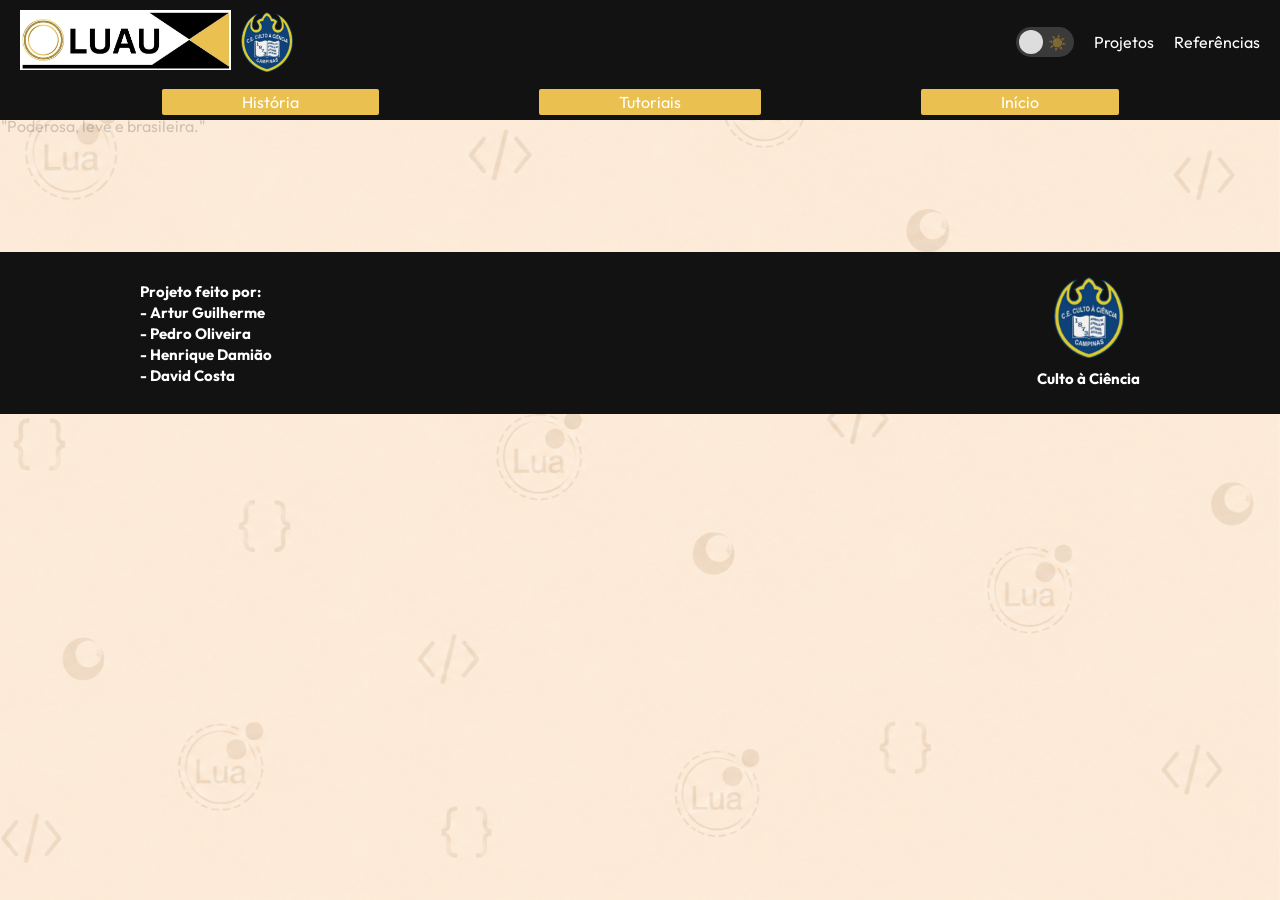
<file: tecece/calendario.html>
<!DOCTYPE html>
<html lang="pt-br">
<head>
    <meta charset="UTF-8">
    <meta name="viewport" content="width=device-width, initial-scale=1.0">
    <title>Calendário</title>
    <link rel="icon" type="image/png" href="QuadradoEspLuau.png">
    <link rel="stylesheet" href="calendario.css">
    <link href="https://fonts.googleapis.com/css2?family=Outfit:wght@300;400;600&display=swap" rel="stylesheet">
</head>

<body>
    <div class="navbar">
        <div class="logo">
            <a href="menu.html">
                <img src="LuauFundo.jpg" alt="Logo">
            </a>
            <img src="Culto Logo.png" alt="Logo">
        </div>

        <div class="menu">
            <div class="theme-switch">
                <input type="checkbox" id="themeSwitch">
                <label for="themeSwitch" class="slider">
                    <span class="icon moon">🌙</span>
                    <span class="icon sun">☀️</span>
                </label>
            </div>

            <a href="projetos.html">Projetos</a>
            <a href="referencias.html">Referências</a>
        </div>
    </div>

    <div class="navbar2">
        <div class="opis">
            <a href="historia.html">História</a>
            <a href="tutorial.html">Tutoriais</a>
            <a href="menu.html">Início</a>
        </div>
    </div>

    <p>"Poderosa, leve e brasileira."</p>

    <footer>
        <div class="footer">
            <div class="fbox">
                <div class="text">
                    <h2>
                        Projeto feito por:<br>
                        - Artur Guilherme<br>
                        - Pedro Oliveira<br>
                        - Henrique Damião<br>
                        - David Costa
                    </h2>
                </div>

                <div class="text2">
                    <img src="Culto Logo.png" alt="Logo Culto à Ciência">
                    <h2>Culto à Ciência</h2>
                </div>
            </div>
        </div>
    </footer>

    <script src="dark.js"></script>
</body>
</html>
</file>
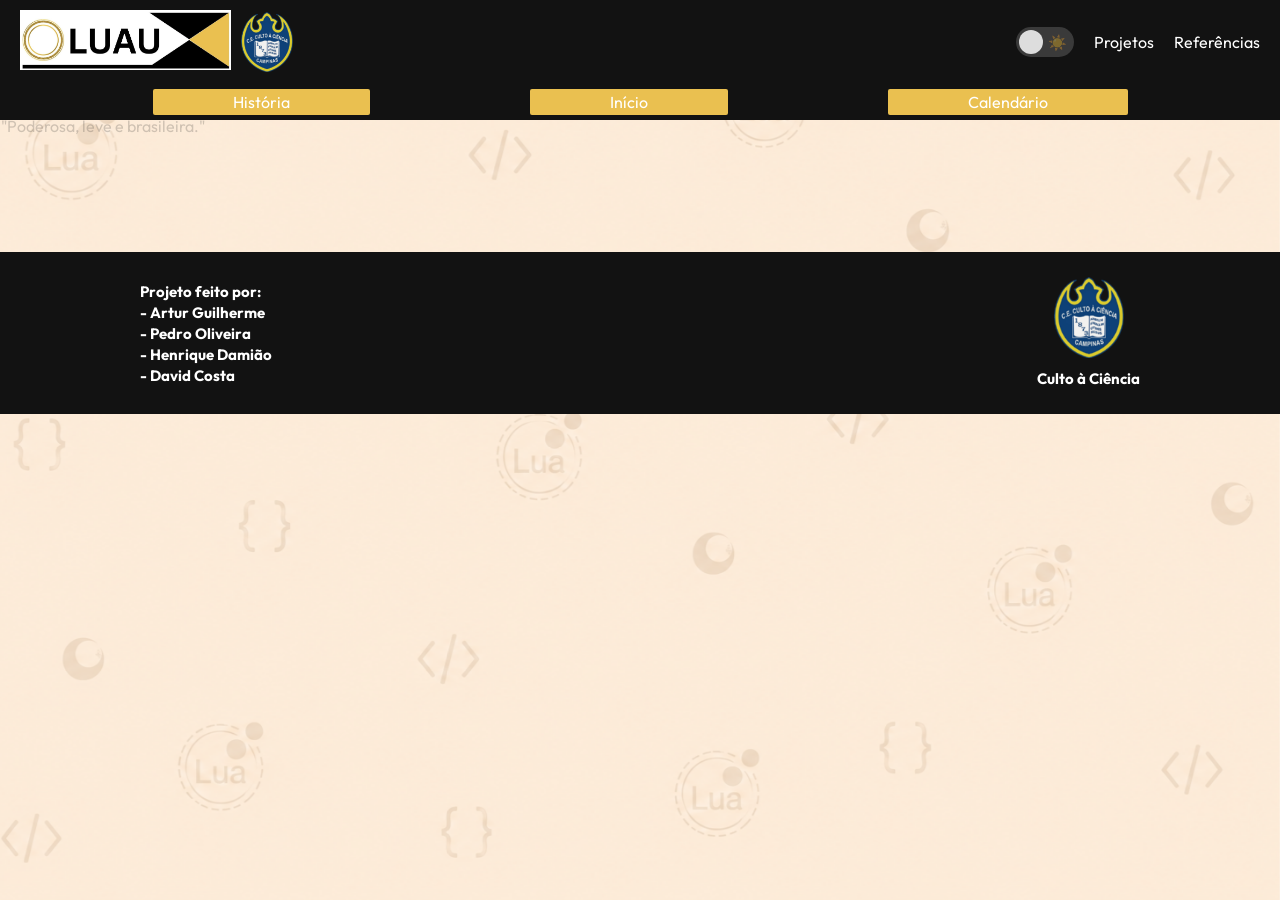
<file: tecece/lua.html>
<!DOCTYPE html>
<html lang="pt-br">
<head>
    <meta charset="UTF-8">
    <meta name="viewport" content="width=device-width, initial-scale=1.0">
    <title>T. Lua</title>
    <link rel="icon" type="image/png" href="QuadradoEspLuau.png">
    <link rel="stylesheet" href="Lua.css">
    <link href="https://fonts.googleapis.com/css2?family=Outfit:wght@300;400;600&display=swap" rel="stylesheet">
</head>

<body>
    <div class="navbar">
        <div class="logo">
            <a href="menu.html">
                <img src="LuauFundo.jpg" alt="Logo">
            </a>
            <img src="Culto Logo.png" alt="Logo">
        </div>

        <div class="menu">
            <div class="theme-switch">
                <input type="checkbox" id="themeSwitch">
                <label for="themeSwitch" class="slider">
                    <span class="icon moon">🌙</span>
                    <span class="icon sun">☀️</span>
                </label>
            </div>

            <a href="projetos.html">Projetos</a>
            <a href="referencias.html">Referências</a>
        </div>
    </div>

    <div class="navbar2">
        <div class="opis">
            <a href="historia.html">História</a>
            <a href="menu.html">Início</a>
            <a href="calendario.html">Calendário</a>
        </div>
    </div>

    <p>"Poderosa, leve e brasileira."</p>

    <footer>
        <div class="footer">
            <div class="fbox">
                <div class="text">
                    <h2>
                        Projeto feito por:<br>
                        - Artur Guilherme<br>
                        - Pedro Oliveira<br>
                        - Henrique Damião<br>
                        - David Costa
                    </h2>
                </div>

                <div class="text2">
                    <img src="Culto Logo.png" alt="Logo Culto à Ciência">
                    <h2>Culto à Ciência</h2>
                </div>
            </div>
        </div>
    </footer>

    <script src="dark.js"></script>
</body>
</html>
</file>
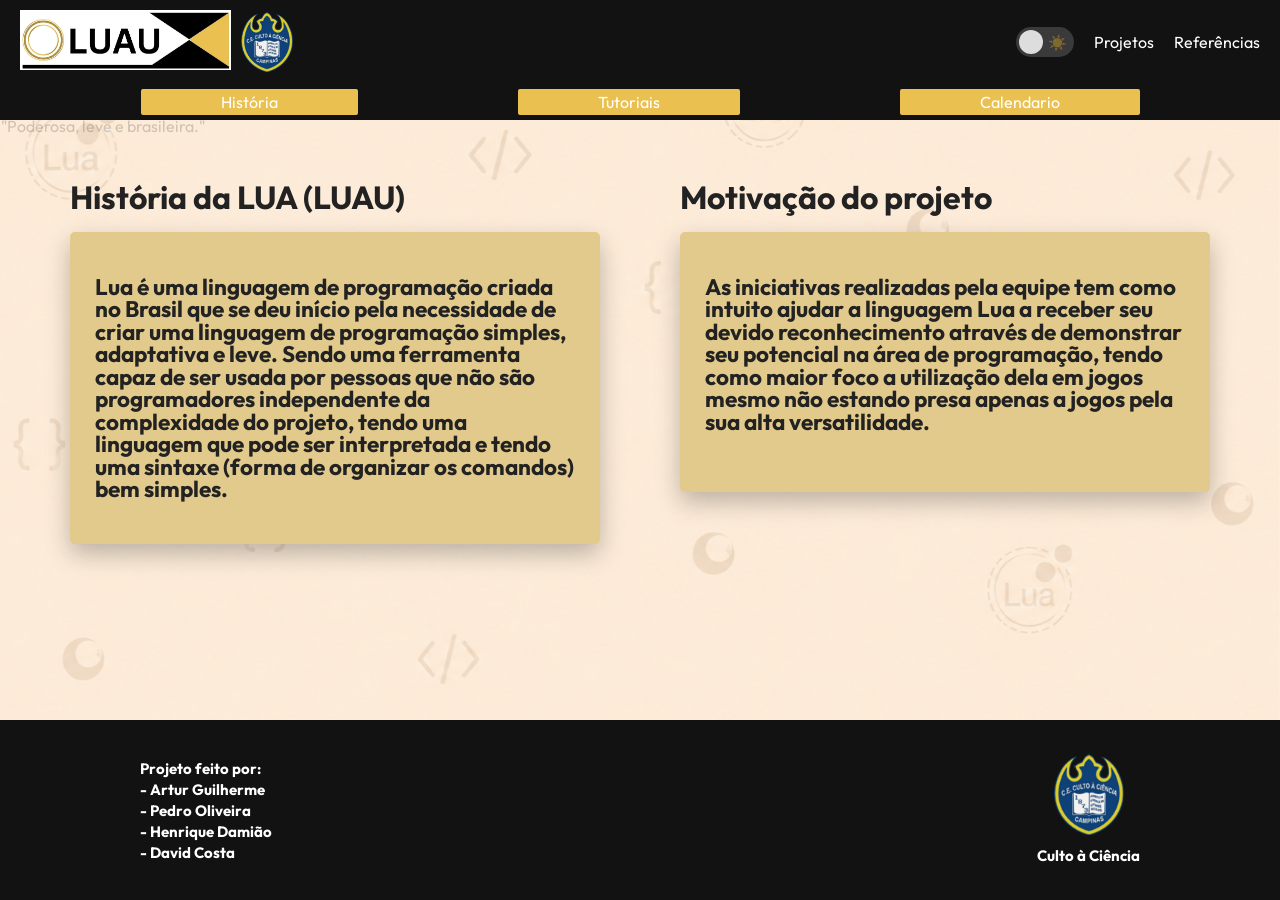
<file: tecece/menu.html>
<!DOCTYPE html>
<html lang="pt-br">
<head>
    <meta charset="UTF-8">
    <meta name="viewport" content="width=device-width, initial-scale=1.0">
    <title>L U A - L E A R N</title>
    <link rel="icon" type="image/png" href="QuadradoEspLuau.png">
    <link rel="stylesheet" href="Menu.css">
    <link href="https://fonts.googleapis.com/css2?family=Outfit:wght@300;400;600&display=swap" rel="stylesheet">
</head>

<body>

    <div class="navbar">
        <div class="logo">
            <a href="menu.html">
                <img src="LuauFundo.jpg" alt="Logo">
            </a>
            <img src="Culto Logo.png" alt="Logo">
        </div>

        <div class="menu">
            <div class="theme-switch">
                <input type="checkbox" id="themeSwitch">
                <label for="themeSwitch" class="slider">
                    <span class="icon moon">🌙</span>
                    <span class="icon sun">☀️</span>
                </label>
            </div>
        
            <a href="projetos.html">Projetos</a>
            <a href="referencias.html">Referências</a>
        </div>
    </div>

    <div class="navbar2">
        <div class="opis">
            <a href="historia.html">História</a>
            <a href="tutorial.html">Tutoriais</a>
            <a href="calendario.html">Calendario</a>
        </div>
    </div>

    <p>"Poderosa, leve e brasileira."</p>

    <div class="caixas">

        <div class="box">
            <h1 class="t1">
                <strong>História da LUA (LUAU)</strong>
            </h1>

            <div class="texto">
                <h2>
                    Lua é uma linguagem de programação criada no Brasil que se deu início pela necessidade de criar uma linguagem de programação simples, adaptativa e leve. Sendo uma ferramenta capaz de ser usada por pessoas que não são programadores independente da complexidade do projeto, tendo uma linguagem que pode ser interpretada e tendo uma sintaxe (forma de organizar os comandos) bem simples.
                </h2>
            </div>
        </div>

        <div class="box">
            <h1 class="t2">
                <strong>Motivação do projeto</strong>
            </h1>

            <div class="texto2">
                <h2>
                    As iniciativas realizadas pela equipe tem como intuito ajudar a linguagem Lua a receber seu devido reconhecimento através de demonstrar seu potencial na área de programação, tendo como maior foco a utilização dela em jogos mesmo não estando presa apenas a jogos pela sua alta versatilidade.
                </h2>
            </div>
        </div>

    </div>

    <footer>
        <div class="footer">
            <div class="fbox">

                <div class="text">
                    <h2>
                        Projeto feito por:<br>
                        - Artur Guilherme<br>
                        - Pedro Oliveira<br>
                        - Henrique Damião<br>
                        - David Costa
                    </h2>
                </div>

                <div class="text2">
                    <img src="Culto Logo.png" alt="Logo Culto à Ciência">
                    <h2>Culto à Ciência</h2>
                </div>

            </div>
        </div>
    </footer>

    <script src="dark.js"></script>

</body>
</html>
</file>
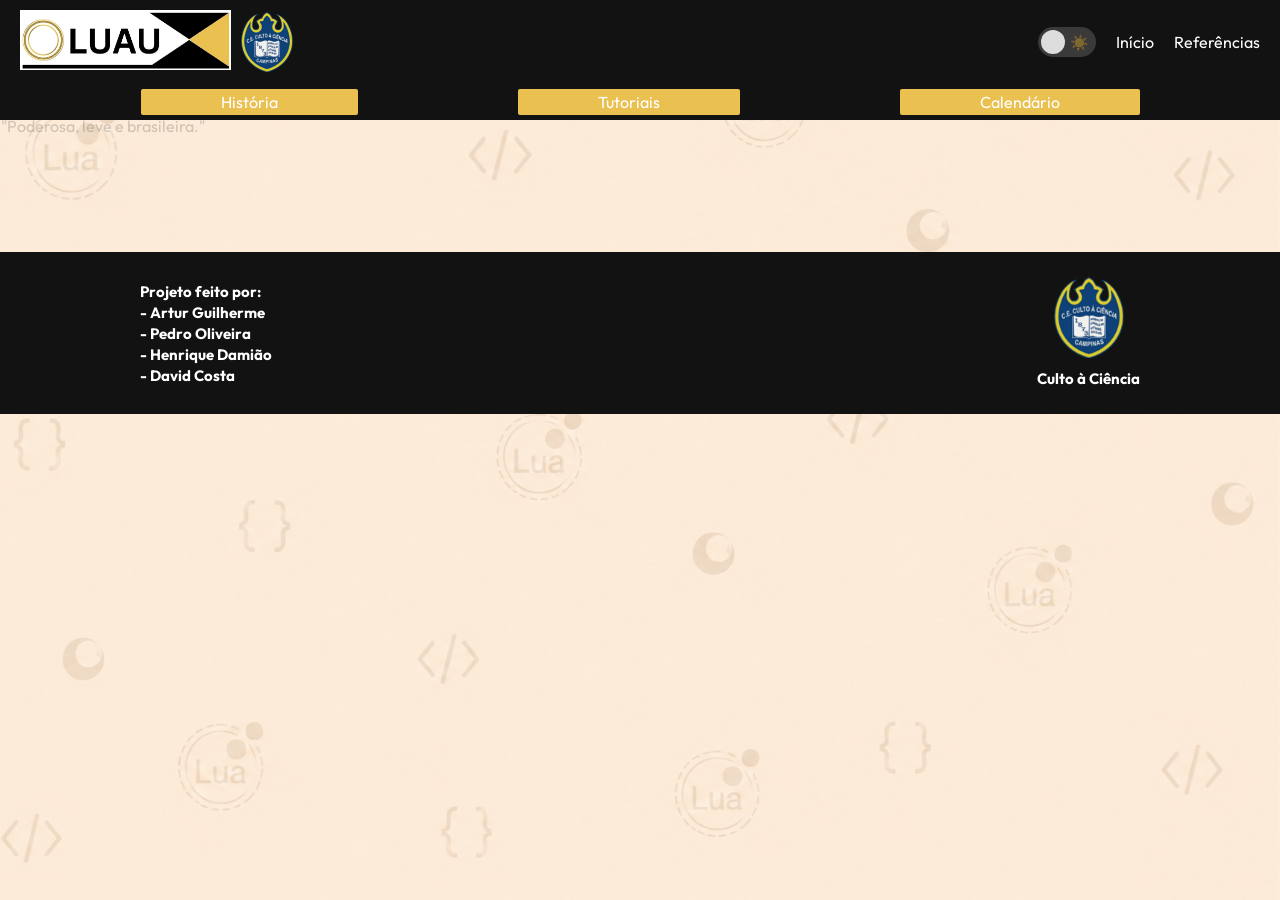
<file: tecece/projetos.html>
<!DOCTYPE html>
<html lang="pt-br">
<head>
    <meta charset="UTF-8">
    <meta name="viewport" content="width=device-width, initial-scale=1.0">
    <title>Projetos</title>
    <link rel="icon" type="image/png" href="QuadradoEspLuau.png">
    <link rel="stylesheet" href="projetos.css">
    <link href="https://fonts.googleapis.com/css2?family=Outfit:wght@300;400;600&display=swap" rel="stylesheet">
</head>

<body>
    <div class="navbar">
        <div class="logo">
            <a href="menu.html">
                <img src="LuauFundo.jpg" alt="Logo">
            </a>
            <img src="Culto Logo.png" alt="Logo">
        </div>

        <div class="menu">
            <div class="theme-switch">
                <input type="checkbox" id="themeSwitch">
                <label for="themeSwitch" class="slider">
                    <span class="icon moon">🌙</span>
                    <span class="icon sun">☀️</span>
                </label>
            </div>

            <a href="menu.html">Início</a>
            <a href="referencias.html">Referências</a>
        </div>
    </div>

    <div class="navbar2">
        <div class="opis">
            <a href="historia.html">História</a>
            <a href="tutorial.html">Tutoriais</a>
            <a href="calendario.html">Calendário</a>
        </div>
    </div>

    <p>"Poderosa, leve e brasileira."</p>

    <footer>
        <div class="footer">
            <div class="fbox">
                <div class="text">
                    <h2>
                        Projeto feito por:<br>
                        - Artur Guilherme<br>
                        - Pedro Oliveira<br>
                        - Henrique Damião<br>
                        - David Costa
                    </h2>
                </div>

                <div class="text2">
                    <img src="Culto Logo.png" alt="Logo Culto à Ciência">
                    <h2>Culto à Ciência</h2>
                </div>
            </div>
        </div>
    </footer>

    <script src="dark.js"></script>
</body>
</html>
</file>
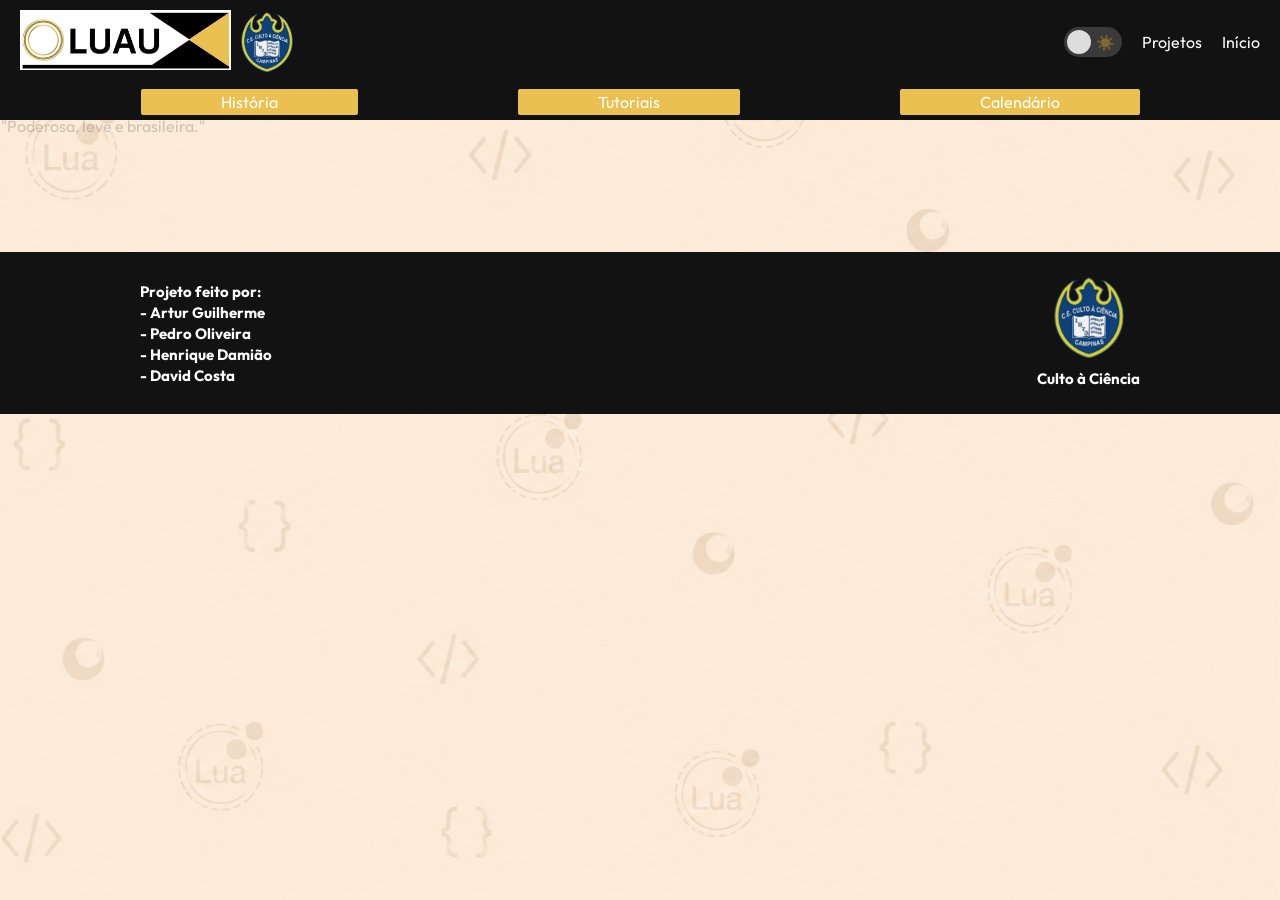
<file: tecece/referencias.html>
<!DOCTYPE html>
<html lang="pt-br">
<head>
    <meta charset="UTF-8">
    <meta name="viewport" content="width=device-width, initial-scale=1.0">
    <title>Referências</title>
    <link rel="icon" type="image/png" href="QuadradoEspLuau.png">
    <link rel="stylesheet" href="referencias.css">
    <link href="https://fonts.googleapis.com/css2?family=Outfit:wght@300;400;600&display=swap" rel="stylesheet">
</head>

<body>
    <div class="navbar">
        <div class="logo">
            <a href="menu.html">
                <img src="LuauFundo.jpg" alt="Logo">
            </a>
            <img src="Culto Logo.png" alt="Logo">
        </div>

        <div class="menu">
            <div class="theme-switch">
                <input type="checkbox" id="themeSwitch">
                <label for="themeSwitch" class="slider">
                    <span class="icon moon">🌙</span>
                    <span class="icon sun">☀️</span>
                </label>
            </div>

            <a href="projetos.html">Projetos</a>
            <a href="menu.html">Início</a>
        </div>
    </div>

    <div class="navbar2">
        <div class="opis">
            <a href="historia.html">História</a>
            <a href="tutorial.html">Tutoriais</a>
            <a href="calendario.html">Calendário</a>
        </div>
    </div>

    <p>"Poderosa, leve e brasileira."</p>

    <footer>
        <div class="footer">
            <div class="fbox">
                <div class="text">
                    <h2>
                        Projeto feito por:<br>
                        - Artur Guilherme<br>
                        - Pedro Oliveira<br>
                        - Henrique Damião<br>
                        - David Costa
                    </h2>
                </div>

                <div class="text2">
                    <img src="Culto Logo.png" alt="Logo Culto à Ciência">
                    <h2>Culto à Ciência</h2>
                </div>
            </div>
        </div>
    </footer>

    <script src="dark.js"></script>
</body>
</html>
</file>
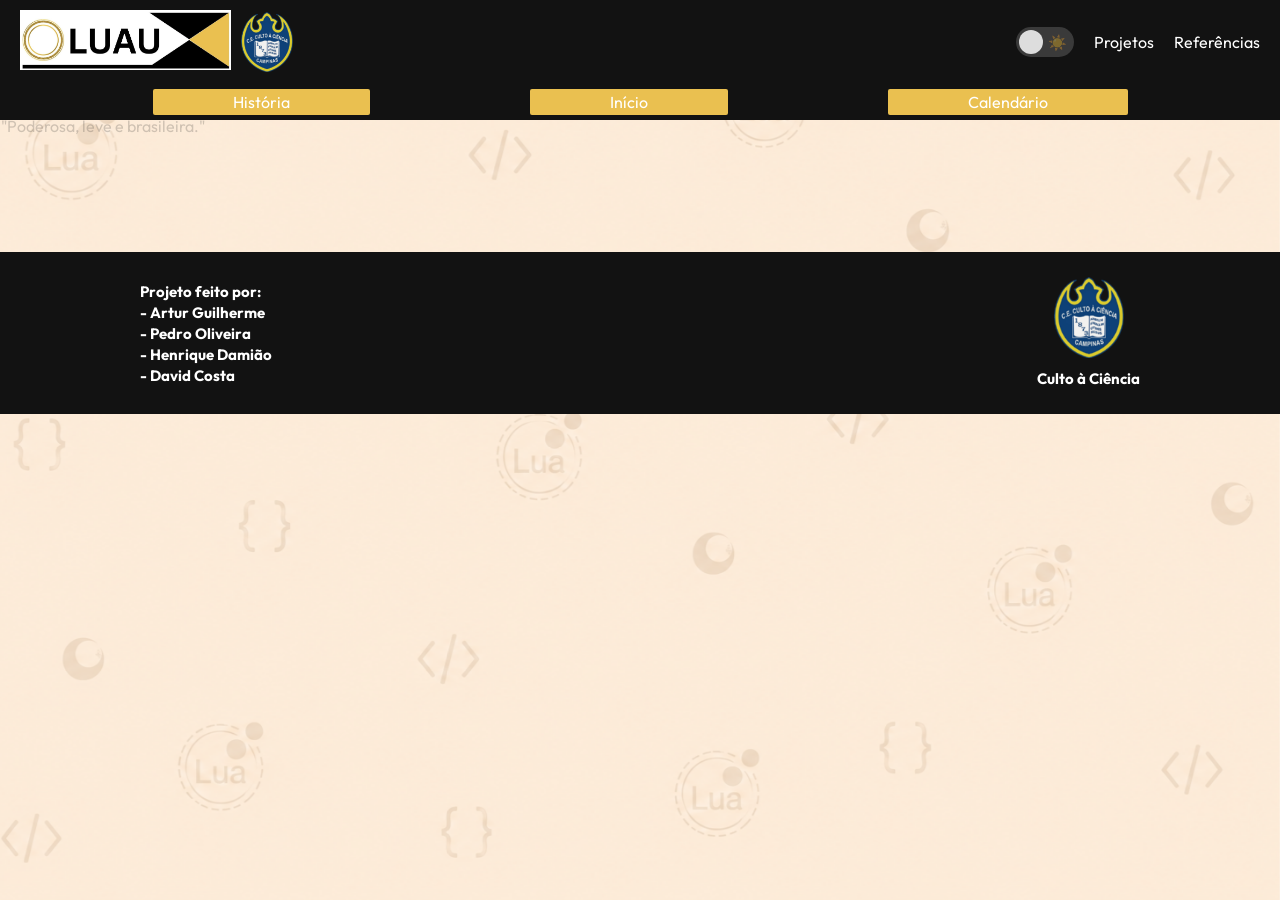
<file: tecece/tutorial.html>
<!DOCTYPE html>
<html lang="pt-br">
<head>
    <meta charset="UTF-8">
    <meta name="viewport" content="width=device-width, initial-scale=1.0">
    <title>Tutoriais</title>
    <link rel="icon" type="image/png" href="QuadradoEspLuau.png">
    <link rel="stylesheet" href="Tutorial.css">
    <link href="https://fonts.googleapis.com/css2?family=Outfit:wght@300;400;600&display=swap" rel="stylesheet">
</head>

<body>
    <div class="navbar">
        <div class="logo">
            <a href="menu.html">
                <img src="LuauFundo.jpg" alt="Logo">
            </a>
            <img src="Culto Logo.png" alt="Logo">
        </div>

        <div class="menu">
            <div class="theme-switch">
                <input type="checkbox" id="themeSwitch">
                <label for="themeSwitch" class="slider">
                    <span class="icon moon">🌙</span>
                    <span class="icon sun">☀️</span>
                </label>
            </div>

            <a href="projetos.html">Projetos</a>
            <a href="referencias.html">Referências</a>
        </div>
    </div>

    <div class="navbar2">
        <div class="opis">
            <a href="historia.html">História</a>
            <a href="menu.html">Início</a>
            <a href="calendario.html">Calendário</a>
        </div>
    </div>

    <p>"Poderosa, leve e brasileira."</p>

    <footer>
        <div class="footer">
            <div class="fbox">
                <div class="text">
                    <h2>
                        Projeto feito por:<br>
                        - Artur Guilherme<br>
                        - Pedro Oliveira<br>
                        - Henrique Damião<br>
                        - David Costa
                    </h2>
                </div>

                <div class="text2">
                    <img src="Culto Logo.png" alt="Logo Culto à Ciência">
                    <h2>Culto à Ciência</h2>
                </div>
            </div>
        </div>
    </footer>

    <script src="dark.js"></script>
</body>
</html>
</file>
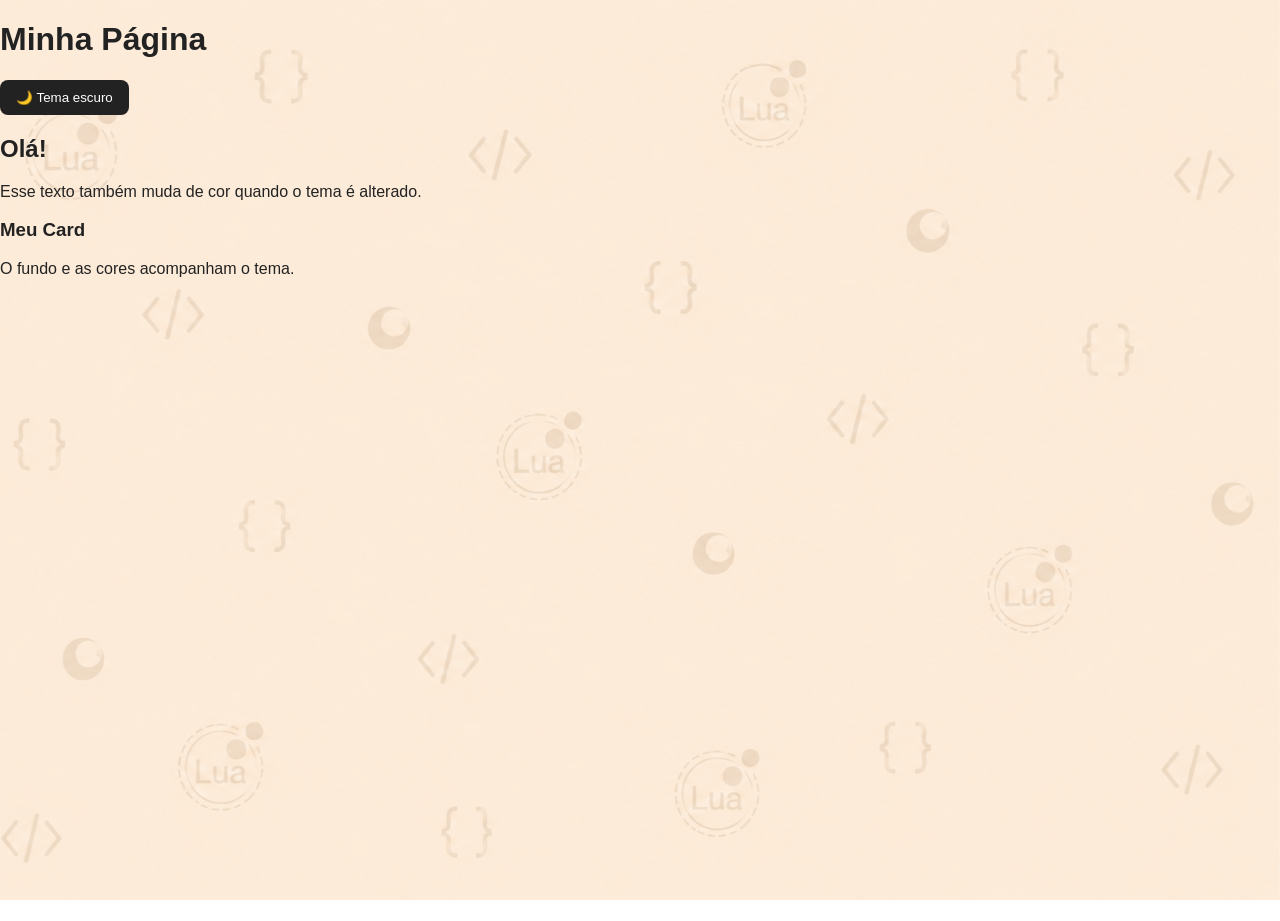
<file: teste/html.html>
<!DOCTYPE html>
<html lang="pt-BR">
<head>
    <meta charset="UTF-8">
    <meta name="viewport" content="width=device-width, initial-scale=1.0">
    <title>LUAU E/C</title>
    <link rel="stylesheet" href="html.css">
</head>

<body>

    <header>
        <h1>Minha Página</h1>

        <button id="themeButton">
            🌙 Tema escuro
        </button>
    </header>

    <main>
        <h2>Olá!</h2>
        <p>
            Esse texto também muda de cor quando o tema é alterado.
        </p>

        <div class="card">
            <h3>Meu Card</h3>
            <p>O fundo e as cores acompanham o tema.</p>
        </div>
    </main>

    <script src="dark.js"></script>
</body>
</html>
</file>
<file: tecece/calendario.css>
html {
    scroll-behavior: smooth;
}

:root {
    --texto: #222222;
    --navbar: #121212;
    --navbar-texto: white;
    --botao: #EAC050;
    --botao-hover: #5090d4;
    --footer: #121212;
    --footer-texto: white;
}

body {
    margin: 0;
    font-family: 'Outfit', sans-serif;
    color: var(--texto);
    min-height: 100vh;
    display: flex;
    flex-direction: column;
    transition: color 0.7s ease;
}

body::before,
body::after {
    content: "";
    position: fixed;
    inset: 0;
    background-size: cover;
    background-position: center;
    background-attachment: fixed;
    pointer-events: none;
    z-index: -1;
    transition: opacity 0.9s ease;
}

body::before {
    background-image: url("LuauBackground.png");
    opacity: 1;
}

body::after {
    background-image: url("LUAdarkBACKGROUND.png");
    opacity: 0;
}

body.dark {
    --texto: #dddddd;
    --navbar: #242628;
    --navbar-texto: #dddddd;
    --botao: #606162;
    --botao-hover: #4a66bb;
    --footer: #242628;
    --footer-texto: #dddddd;
}

body.dark::before {
    opacity: 0;
}

body.dark::after {
    opacity: 1;
}

.navbar {
    display: flex;
    align-items: center;
    justify-content: space-between;
    background-color: var(--navbar);
    padding: 10px 20px;
    transition: background-color 0.6s ease;
}

.logo {
    display: flex;
    align-items: center;
    gap: 10px;
}

.logo img {
    height: 60px;
}

.menu {
    display: flex;
    align-items: center;
    gap: 0;
}

.menu a {
    color: var(--navbar-texto);
    text-decoration: none;
    margin-left: 20px;
    transition: color 0.4s ease;
}

.menu a:hover {
    color: var(--botao-hover);
}

.navbar2 {
    display: flex;
    align-items: center;
    justify-content: center;
    background-color: var(--navbar);
    padding: 5px 0;
    transition: background-color 0.6s ease;
}

.opis {
    display: flex;
    justify-content: center;
    align-items: center;
    width: 100%;
    gap: 160px;
}

.opis a {
    color: var(--navbar-texto);
    text-decoration: none;
    padding: 3px 80px;
    border-radius: 2px;
    background-color: var(--botao);
    transition: background-color 0.5s ease, color 0.5s ease;
    text-align: center;
}

.opis a:hover {
    color: var(--botao-hover);
}

p {
    text-align: left;
    margin-left: 1px;
    margin-top: -4px;
    opacity: 0.2;
    color: var(--texto);
    transition: color 0.6s ease;
}

.footer {
    display: flex;
    background-color: var(--footer);
    color: var(--footer-texto);
    padding: 25px 140px;
    margin-top: 100px;
    transition: background-color 0.6s ease, color 0.6s ease;
}

.fbox {
    display: flex;
    width: 100%;
    justify-content: space-between;
    align-items: center;
}

.text {
    font-size: 10px;
    line-height: 1.4;
    text-align: left;
}

.text2 {
    font-size: 10px;
    line-height: 1.4;
    display: flex;
    flex-direction: column;
    align-items: center;
    text-align: center;
}

.text h2,
.text2 h2 {
    margin: 0;
    color: var(--footer-texto);
    transition: color 0.6s ease;
}

.text2 img {
    width: 70px;
    margin-bottom: 10px;
}

.theme-switch {
    position: relative;
    width: 58px;
    height: 30px;
    display: inline-block;
    margin-left: 20px;
    flex-shrink: 0;
}

.theme-switch input {
    display: none;
}

.slider {
    position: absolute;
    inset: 0;
    cursor: pointer;
    background-color: #3a3a3a;
    border-radius: 30px;
    transition: background-color 0.4s ease;
    overflow: hidden;
}

.slider::before {
    content: "";
    position: absolute;
    width: 24px;
    height: 24px;
    left: 3px;
    top: 3px;
    background-color: #dddddd;
    border-radius: 50%;
    transition: transform 0.4s ease, background-color 0.4s ease;
    z-index: 2;
}

.icon {
    position: absolute;
    top: 50%;
    transform: translateY(-50%);
    font-size: 15px;
    line-height: 1;
    transition: opacity 0.3s ease;
    z-index: 1;
}

.moon {
    left: 7px;
    opacity: 1;
}

.sun {
    right: 7px;
    opacity: 0.35;
}

.theme-switch input:checked + .slider {
    background-color: #EAC050;
}

.theme-switch input:checked + .slider::before {
    transform: translateX(28px);
    background-color: #ffffff;
}

.theme-switch input:checked + .slider .moon {
    opacity: 0.35;
}

.theme-switch input:checked + .slider .sun {
    opacity: 1;
}
</file>
<file: tecece/Lua.css>
html {
    scroll-behavior: smooth;
}

:root {
    --texto: #222222;
    --navbar: #121212;
    --navbar-texto: white;
    --botao: #EAC050;
    --botao-hover: #5090d4;
    --footer: #121212;
    --footer-texto: white;
}

body {
    margin: 0;
    font-family: 'Outfit', sans-serif;
    color: var(--texto);
    min-height: 100vh;
    display: flex;
    flex-direction: column;
    transition: color 0.7s ease;
}

body::before,
body::after {
    content: "";
    position: fixed;
    inset: 0;
    background-size: cover;
    background-position: center;
    background-attachment: fixed;
    pointer-events: none;
    z-index: -1;
    transition: opacity 0.9s ease;
}

body::before {
    background-image: url("LuauBackground.png");
    opacity: 1;
}

body::after {
    background-image: url("LUAdarkBACKGROUND.png");
    opacity: 0;
}

body.dark {
    --texto: #dddddd;
    --navbar: #242628;
    --navbar-texto: #dddddd;
    --botao: #606162;
    --botao-hover: #4a66bb;
    --footer: #242628;
    --footer-texto: #dddddd;
}

body.dark::before {
    opacity: 0;
}

body.dark::after {
    opacity: 1;
}

.navbar {
    display: flex;
    align-items: center;
    justify-content: space-between;
    background-color: var(--navbar);
    padding: 10px 20px;
    transition: background-color 0.6s ease;
}

.logo {
    display: flex;
    align-items: center;
    gap: 10px;
}

.logo img {
    height: 60px;
}

.menu {
    display: flex;
    align-items: center;
    gap: 0;
}

.menu a {
    color: var(--navbar-texto);
    text-decoration: none;
    margin-left: 20px;
    transition: color 0.4s ease;
}

.menu a:hover {
    color: var(--botao-hover);
}

.navbar2 {
    display: flex;
    align-items: center;
    justify-content: center;
    background-color: var(--navbar);
    padding: 5px 0;
    transition: background-color 0.6s ease;
}

.opis {
    display: flex;
    justify-content: center;
    align-items: center;
    width: 100%;
    gap: 160px;
}

.opis a {
    color: var(--navbar-texto);
    text-decoration: none;
    padding: 3px 80px;
    border-radius: 2px;
    background-color: var(--botao);
    transition: background-color 0.5s ease, color 0.5s ease;
    text-align: center;
}

.opis a:hover {
    color: var(--botao-hover);
}

p {
    text-align: left;
    margin-left: 1px;
    margin-top: -4px;
    opacity: 0.2;
    color: var(--texto);
    transition: color 0.6s ease;
}

.footer {
    display: flex;
    background-color: var(--footer);
    color: var(--footer-texto);
    padding: 25px 140px;
    margin-top: 100px;
    transition: background-color 0.6s ease, color 0.6s ease;
}

.fbox {
    display: flex;
    width: 100%;
    justify-content: space-between;
    align-items: center;
}

.text {
    font-size: 10px;
    line-height: 1.4;
    text-align: left;
}

.text2 {
    font-size: 10px;
    line-height: 1.4;
    display: flex;
    flex-direction: column;
    align-items: center;
    text-align: center;
}

.text h2,
.text2 h2 {
    margin: 0;
    color: var(--footer-texto);
    transition: color 0.6s ease;
}

.text2 img {
    width: 70px;
    margin-bottom: 10px;
}

.theme-switch {
    position: relative;
    width: 58px;
    height: 30px;
    display: inline-block;
    margin-left: 20px;
    flex-shrink: 0;
}

.theme-switch input {
    display: none;
}

.slider {
    position: absolute;
    inset: 0;
    cursor: pointer;
    background-color: #3a3a3a;
    border-radius: 30px;
    transition: background-color 0.4s ease;
    overflow: hidden;
}

.slider::before {
    content: "";
    position: absolute;
    width: 24px;
    height: 24px;
    left: 3px;
    top: 3px;
    background-color: #dddddd;
    border-radius: 50%;
    transition: transform 0.4s ease, background-color 0.4s ease;
    z-index: 2;
}

.icon {
    position: absolute;
    top: 50%;
    transform: translateY(-50%);
    font-size: 15px;
    line-height: 1;
    transition: opacity 0.3s ease;
    z-index: 1;
}

.moon {
    left: 7px;
    opacity: 1;
}

.sun {
    right: 7px;
    opacity: 0.35;
}

.theme-switch input:checked + .slider {
    background-color: #EAC050;
}

.theme-switch input:checked + .slider::before {
    transform: translateX(28px);
    background-color: #ffffff;
}

.theme-switch input:checked + .slider .moon {
    opacity: 0.35;
}

.theme-switch input:checked + .slider .sun {
    opacity: 1;
}
</file>
<file: tecece/Menu.css>
html {
    scroll-behavior: smooth;
}

:root {
    --texto: #222222;
    --navbar: #121212;
    --navbar-texto: white;
    --botao: #EAC050;
    --botao-hover: #5090d4;
    --caixa: hsl(43, 59%, 72%);
    --footer: #121212;
    --footer-texto: white;
}

body {
    margin: 0;
    font-family: 'Outfit', sans-serif;
    color: var(--texto);
    min-height: 100vh;
    display: flex;
    flex-direction: column;
    transition: color 0.7s ease;
}

body::before,
body::after {
    content: "";
    position: fixed;
    inset: 0;
    background-size: cover;
    background-position: center;
    background-attachment: fixed;
    pointer-events: none;
    z-index: -1;
    transition: opacity 0.9s ease;
}

body::before {
    background-image: url("LuauBackground.png");
    opacity: 1;
}

body::after {
    background-image: url("LUAdarkBACKGROUND.png");
    opacity: 0;
}

body.dark {
    --texto: #dddddd;
    --navbar: #242628;
    --navbar-texto: #dddddd;
    --botao: #606162;
    --botao-hover: #4a66bb;
    --caixa: rgba(87, 87, 87, 0.9);
    --footer: #242628;
    --footer-texto: #dddddd;
}

body.dark::before {
    opacity: 0;
}

body.dark::after {
    opacity: 1;
}

/* NAVBAR */

.navbar {
    display: flex;
    align-items: center;
    justify-content: space-between;
    background-color: var(--navbar);
    padding: 10px 20px;
    transition: background-color 0.6s ease;
}

/* LOGOS */

.logo {
    display: flex;
    align-items: center;
    gap: 10px;
}

.logo img {
    height: 60px;
}

/* MENU SUPERIOR */

.menu {
    display: flex;
    align-items: center;
    gap: 0;
}

.menu a {
    color: var(--navbar-texto);
    text-decoration: none;
    margin-left: 20px;
    transition: color 0.4s ease;
}

.menu a:hover {
    color: var(--botao-hover);
}

/* SEGUNDA NAVBAR */

.navbar2 {
    display: flex;
    align-items: center;
    justify-content: center;
    background-color: var(--navbar);
    padding: 5px 0;
    transition: background-color 0.6s ease;
}

/* BOTÕES */

.opis {
    display: flex;
    justify-content: center;
    align-items: center;
    width: 100%;
    gap: 160px;
}

.opis a {
    color: var(--navbar-texto);
    text-decoration: none;
    padding: 3px 80px;
    border-radius: 2px;
    background-color: var(--botao);
    transition: background-color 0.5s ease, color 0.5s ease;
}

.opis a:hover {
    color: var(--botao-hover);
}

/* FRASE */

p {
    text-align: left;
    margin-left: 1px;
    margin-top: -4px;
    opacity: 0.2;
    color: var(--texto);
    transition: color 0.6s ease;
}

/* CONTEÚDO */

.caixas {
    display: flex;
    gap: 80px;
    margin: 25px 70px 0 70px;
}

.box {
    display: flex;
    flex-direction: column;
    flex: 1;
}

.t1,
.t2 {
    text-align: left;
    font-family: 'Outfit', sans-serif;
    margin: 0 0 15px 0;
    color: var(--texto);
    transition: color 0.6s ease;
}

/* CAIXAS */

.texto,
.texto2 {
    width: 100%;
    min-height: 260px;
    box-sizing: border-box;
    font-size: 15px;
    line-height: 1;
    padding: 25px;
    border-radius: 5px;
    box-shadow: 0 10px 25px rgba(0, 0, 0, 0.25);
    background-color: var(--caixa);
    display: flex;
    flex-direction: column;
    transition: background-color 0.7s ease, color 0.7s ease;
}

.texto h2,
.texto2 h2 {
    color: var(--texto);
    transition: color 0.6s ease;
}

/* FOOTER */

footer {
    margin-top: auto;
}

.footer {
    display: flex;
    width: 100%;
    box-sizing: border-box;
    background-color: var(--footer);
    color: var(--footer-texto);
    padding: 25px 140px;
    transition: background-color 0.6s ease, color 0.6s ease;
    margin-top: 100px;
}

.fbox {
    display: flex;
    width: 100%;
    justify-content: space-between;
    align-items: center;
}

/* TEXTO DOS INTEGRANTES */

.text {
    font-size: 10px;
    line-height: 1.4;
    text-align: left;
}

.text h2 {
    color: var(--footer-texto);
    transition: color 0.6s ease;
}

/* CULTO À CIÊNCIA */

.text2 {
    font-size: 10px;
    line-height: 1.4;
    display: flex;
    flex-direction: column;
    align-items: center;
    text-align: center;
}

.text2 h2 {
    margin: 0;
    color: var(--footer-texto);
    transition: color 0.6s ease;
}

.text2 img {
    width: 70px;
    margin-bottom: 10px;
}

/* SWITCH */

.theme-switch {
    position: relative;
    width: 58px;
    height: 30px;
    display: inline-block;
    margin-left: 20px;
    flex-shrink: 0;
}

.theme-switch input {
    display: none;
}

.slider {
    position: absolute;
    inset: 0;
    cursor: pointer;
    background-color: #3a3a3a;
    border-radius: 30px;
    transition: background-color 0.4s ease;
    overflow: hidden;
}

.slider::before {
    content: "";
    position: absolute;
    width: 24px;
    height: 24px;
    left: 3px;
    top: 3px;
    background-color: #dddddd;
    border-radius: 50%;
    transition: transform 0.4s ease, background-color 0.4s ease;
    z-index: 2;
}

.icon {
    position: absolute;
    top: 50%;
    transform: translateY(-50%);
    font-size: 15px;
    line-height: 1;
    transition: opacity 0.3s ease;
    z-index: 1;
}

.moon {
    left: 7px;
    opacity: 1;
}

.sun {
    right: 7px;
    opacity: 0.35;
}

.theme-switch input:checked + .slider {
    background-color: #EAC050;
}

.theme-switch input:checked + .slider::before {
    transform: translateX(28px);
    background-color: #ffffff;
}

.theme-switch input:checked + .slider .moon {
    opacity: 0.35;
}

.theme-switch input:checked + .slider .sun {
    opacity: 1;
}
</file>
<file: tecece/projetos.css>
html {
    scroll-behavior: smooth;
}

:root {
    --texto: #222222;
    --navbar: #121212;
    --navbar-texto: white;
    --botao: #EAC050;
    --botao-hover: #5090d4;
    --footer: #121212;
    --footer-texto: white;
}

body {
    margin: 0;
    font-family: 'Outfit', sans-serif;
    color: var(--texto);
    min-height: 100vh;
    display: flex;
    flex-direction: column;
    transition: color 0.7s ease;
}

body::before,
body::after {
    content: "";
    position: fixed;
    inset: 0;
    background-size: cover;
    background-position: center;
    background-attachment: fixed;
    pointer-events: none;
    z-index: -1;
    transition: opacity 0.9s ease;
}

body::before {
    background-image: url("LuauBackground.png");
    opacity: 1;
}

body::after {
    background-image: url("LUAdarkBACKGROUND.png");
    opacity: 0;
}

body.dark {
    --texto: #dddddd;
    --navbar: #242628;
    --navbar-texto: #dddddd;
    --botao: #606162;
    --botao-hover: #4a66bb;
    --footer: #242628;
    --footer-texto: #dddddd;
}

body.dark::before {
    opacity: 0;
}

body.dark::after {
    opacity: 1;
}

.navbar {
    display: flex;
    align-items: center;
    justify-content: space-between;
    background-color: var(--navbar);
    padding: 10px 20px;
    transition: background-color 0.6s ease;
}

.logo {
    display: flex;
    align-items: center;
    gap: 10px;
}

.logo img {
    height: 60px;
}

.menu {
    display: flex;
    align-items: center;
    gap: 0;
}

.menu a {
    color: var(--navbar-texto);
    text-decoration: none;
    margin-left: 20px;
    transition: color 0.4s ease;
}

.menu a:hover {
    color: var(--botao-hover);
}

.navbar2 {
    display: flex;
    align-items: center;
    justify-content: center;
    background-color: var(--navbar);
    padding: 5px 0;
    transition: background-color 0.6s ease;
}

.opis {
    display: flex;
    justify-content: center;
    align-items: center;
    width: 100%;
    gap: 160px;
}

.opis a {
    color: var(--navbar-texto);
    text-decoration: none;
    padding: 3px 80px;
    border-radius: 2px;
    background-color: var(--botao);
    transition: background-color 0.5s ease, color 0.5s ease;
    text-align: center;
}

.opis a:hover {
    color: var(--botao-hover);
}

p {
    text-align: left;
    margin-left: 1px;
    margin-top: -4px;
    opacity: 0.2;
    color: var(--texto);
    transition: color 0.6s ease;
}

.footer {
    display: flex;
    background-color: var(--footer);
    color: var(--footer-texto);
    padding: 25px 140px;
    margin-top: 100px;
    transition: background-color 0.6s ease, color 0.6s ease;
}

.fbox {
    display: flex;
    width: 100%;
    justify-content: space-between;
    align-items: center;
}

.text {
    font-size: 10px;
    line-height: 1.4;
    text-align: left;
}

.text2 {
    font-size: 10px;
    line-height: 1.4;
    display: flex;
    flex-direction: column;
    align-items: center;
    text-align: center;
}

.text h2,
.text2 h2 {
    margin: 0;
    color: var(--footer-texto);
    transition: color 0.6s ease;
}

.text2 img {
    width: 70px;
    margin-bottom: 10px;
}

.theme-switch {
    position: relative;
    width: 58px;
    height: 30px;
    display: inline-block;
    margin-left: 20px;
    flex-shrink: 0;
}

.theme-switch input {
    display: none;
}

.slider {
    position: absolute;
    inset: 0;
    cursor: pointer;
    background-color: #3a3a3a;
    border-radius: 30px;
    transition: background-color 0.4s ease;
    overflow: hidden;
}

.slider::before {
    content: "";
    position: absolute;
    width: 24px;
    height: 24px;
    left: 3px;
    top: 3px;
    background-color: #dddddd;
    border-radius: 50%;
    transition: transform 0.4s ease, background-color 0.4s ease;
    z-index: 2;
}

.icon {
    position: absolute;
    top: 50%;
    transform: translateY(-50%);
    font-size: 15px;
    line-height: 1;
    transition: opacity 0.3s ease;
    z-index: 1;
}

.moon {
    left: 7px;
    opacity: 1;
}

.sun {
    right: 7px;
    opacity: 0.35;
}

.theme-switch input:checked + .slider {
    background-color: #EAC050;
}

.theme-switch input:checked + .slider::before {
    transform: translateX(28px);
    background-color: #ffffff;
}

.theme-switch input:checked + .slider .moon {
    opacity: 0.35;
}

.theme-switch input:checked + .slider .sun {
    opacity: 1;
}
</file>
<file: tecece/referencias.css>
html {
    scroll-behavior: smooth;
}

:root {
    --texto: #222222;
    --navbar: #121212;
    --navbar-texto: white;
    --botao: #EAC050;
    --botao-hover: #5090d4;
    --footer: #121212;
    --footer-texto: white;
}

body {
    margin: 0;
    font-family: 'Outfit', sans-serif;
    color: var(--texto);
    min-height: 100vh;
    display: flex;
    flex-direction: column;
    transition: color 0.7s ease;
}

body::before,
body::after {
    content: "";
    position: fixed;
    inset: 0;
    background-size: cover;
    background-position: center;
    background-attachment: fixed;
    pointer-events: none;
    z-index: -1;
    transition: opacity 0.9s ease;
}

body::before {
    background-image: url("LuauBackground.png");
    opacity: 1;
}

body::after {
    background-image: url("LUAdarkBACKGROUND.png");
    opacity: 0;
}

body.dark {
    --texto: #dddddd;
    --navbar: #242628;
    --navbar-texto: #dddddd;
    --botao: #606162;
    --botao-hover: #4a66bb;
    --footer: #242628;
    --footer-texto: #dddddd;
}

body.dark::before {
    opacity: 0;
}

body.dark::after {
    opacity: 1;
}

.navbar {
    display: flex;
    align-items: center;
    justify-content: space-between;
    background-color: var(--navbar);
    padding: 10px 20px;
    transition: background-color 0.6s ease;
}

.logo {
    display: flex;
    align-items: center;
    gap: 10px;
}

.logo img {
    height: 60px;
}

.menu {
    display: flex;
    align-items: center;
    gap: 0;
}

.menu a {
    color: var(--navbar-texto);
    text-decoration: none;
    margin-left: 20px;
    transition: color 0.4s ease;
}

.menu a:hover {
    color: var(--botao-hover);
}

.navbar2 {
    display: flex;
    align-items: center;
    justify-content: center;
    background-color: var(--navbar);
    padding: 5px 0;
    transition: background-color 0.6s ease;
}

.opis {
    display: flex;
    justify-content: center;
    align-items: center;
    width: 100%;
    gap: 160px;
}

.opis a {
    color: var(--navbar-texto);
    text-decoration: none;
    padding: 3px 80px;
    border-radius: 2px;
    background-color: var(--botao);
    transition: background-color 0.5s ease, color 0.5s ease;
    text-align: center;
}

.opis a:hover {
    color: var(--botao-hover);
}

p {
    text-align: left;
    margin-left: 1px;
    margin-top: -4px;
    opacity: 0.2;
    color: var(--texto);
    transition: color 0.6s ease;
}

.footer {
    display: flex;
    background-color: var(--footer);
    color: var(--footer-texto);
    padding: 25px 140px;
    margin-top: 100px;
    transition: background-color 0.6s ease, color 0.6s ease;
}

.fbox {
    display: flex;
    width: 100%;
    justify-content: space-between;
    align-items: center;
}

.text {
    font-size: 10px;
    line-height: 1.4;
    text-align: left;
}

.text2 {
    font-size: 10px;
    line-height: 1.4;
    display: flex;
    flex-direction: column;
    align-items: center;
    text-align: center;
}

.text h2,
.text2 h2 {
    margin: 0;
    color: var(--footer-texto);
    transition: color 0.6s ease;
}

.text2 img {
    width: 70px;
    margin-bottom: 10px;
}

.theme-switch {
    position: relative;
    width: 58px;
    height: 30px;
    display: inline-block;
    margin-left: 20px;
    flex-shrink: 0;
}

.theme-switch input {
    display: none;
}

.slider {
    position: absolute;
    inset: 0;
    cursor: pointer;
    background-color: #3a3a3a;
    border-radius: 30px;
    transition: background-color 0.4s ease;
    overflow: hidden;
}

.slider::before {
    content: "";
    position: absolute;
    width: 24px;
    height: 24px;
    left: 3px;
    top: 3px;
    background-color: #dddddd;
    border-radius: 50%;
    transition: transform 0.4s ease, background-color 0.4s ease;
    z-index: 2;
}

.icon {
    position: absolute;
    top: 50%;
    transform: translateY(-50%);
    font-size: 15px;
    line-height: 1;
    transition: opacity 0.3s ease;
    z-index: 1;
}

.moon {
    left: 7px;
    opacity: 1;
}

.sun {
    right: 7px;
    opacity: 0.35;
}

.theme-switch input:checked + .slider {
    background-color: #EAC050;
}

.theme-switch input:checked + .slider::before {
    transform: translateX(28px);
    background-color: #ffffff;
}

.theme-switch input:checked + .slider .moon {
    opacity: 0.35;
}

.theme-switch input:checked + .slider .sun {
    opacity: 1;
}
</file>
<file: tecece/Tutorial.css>
html {
    scroll-behavior: smooth;
}

:root {
    --texto: #222222;
    --navbar: #121212;
    --navbar-texto: white;
    --botao: #EAC050;
    --botao-hover: #5090d4;
    --footer: #121212;
    --footer-texto: white;
}

body {
    margin: 0;
    font-family: 'Outfit', sans-serif;
    color: var(--texto);
    min-height: 100vh;
    display: flex;
    flex-direction: column;
    transition: color 0.7s ease;
}

body::before,
body::after {
    content: "";
    position: fixed;
    inset: 0;
    background-size: cover;
    background-position: center;
    background-attachment: fixed;
    pointer-events: none;
    z-index: -1;
    transition: opacity 0.9s ease;
}

body::before {
    background-image: url("LuauBackground.png");
    opacity: 1;
}

body::after {
    background-image: url("LUAdarkBACKGROUND.png");
    opacity: 0;
}

body.dark {
    --texto: #dddddd;
    --navbar: #242628;
    --navbar-texto: #dddddd;
    --botao: #606162;
    --botao-hover: #4a66bb;
    --footer: #242628;
    --footer-texto: #dddddd;
}

body.dark::before {
    opacity: 0;
}

body.dark::after {
    opacity: 1;
}

.navbar {
    display: flex;
    align-items: center;
    justify-content: space-between;
    background-color: var(--navbar);
    padding: 10px 20px;
    transition: background-color 0.6s ease;
}

.logo {
    display: flex;
    align-items: center;
    gap: 10px;
}

.logo img {
    height: 60px;
}

.menu {
    display: flex;
    align-items: center;
    gap: 0;
}

.menu a {
    color: var(--navbar-texto);
    text-decoration: none;
    margin-left: 20px;
    transition: color 0.4s ease;
}

.menu a:hover {
    color: var(--botao-hover);
}

.navbar2 {
    display: flex;
    align-items: center;
    justify-content: center;
    background-color: var(--navbar);
    padding: 5px 0;
    transition: background-color 0.6s ease;
}

.opis {
    display: flex;
    justify-content: center;
    align-items: center;
    width: 100%;
    gap: 160px;
}

.opis a {
    color: var(--navbar-texto);
    text-decoration: none;
    padding: 3px 80px;
    border-radius: 2px;
    background-color: var(--botao);
    transition: background-color 0.5s ease, color 0.5s ease;
    text-align: center;
}

.opis a:hover {
    color: var(--botao-hover);
}

p {
    text-align: left;
    margin-left: 1px;
    margin-top: -4px;
    opacity: 0.2;
    color: var(--texto);
    transition: color 0.6s ease;
}

.footer {
    display: flex;
    background-color: var(--footer);
    color: var(--footer-texto);
    padding: 25px 140px;
    margin-top: 100px;
    transition: background-color 0.6s ease, color 0.6s ease;
}

.fbox {
    display: flex;
    width: 100%;
    justify-content: space-between;
    align-items: center;
}

.text {
    font-size: 10px;
    line-height: 1.4;
    text-align: left;
}

.text2 {
    font-size: 10px;
    line-height: 1.4;
    display: flex;
    flex-direction: column;
    align-items: center;
    text-align: center;
}

.text h2,
.text2 h2 {
    margin: 0;
    color: var(--footer-texto);
    transition: color 0.6s ease;
}

.text2 img {
    width: 70px;
    margin-bottom: 10px;
}

.theme-switch {
    position: relative;
    width: 58px;
    height: 30px;
    display: inline-block;
    margin-left: 20px;
    flex-shrink: 0;
}

.theme-switch input {
    display: none;
}

.slider {
    position: absolute;
    inset: 0;
    cursor: pointer;
    background-color: #3a3a3a;
    border-radius: 30px;
    transition: background-color 0.4s ease;
    overflow: hidden;
}

.slider::before {
    content: "";
    position: absolute;
    width: 24px;
    height: 24px;
    left: 3px;
    top: 3px;
    background-color: #dddddd;
    border-radius: 50%;
    transition: transform 0.4s ease, background-color 0.4s ease;
    z-index: 2;
}

.icon {
    position: absolute;
    top: 50%;
    transform: translateY(-50%);
    font-size: 15px;
    line-height: 1;
    transition: opacity 0.3s ease;
    z-index: 1;
}

.moon {
    left: 7px;
    opacity: 1;
}

.sun {
    right: 7px;
    opacity: 0.35;
}

.theme-switch input:checked + .slider {
    background-color: #EAC050;
}

.theme-switch input:checked + .slider::before {
    transform: translateX(28px);
    background-color: #ffffff;
}

.theme-switch input:checked + .slider .moon {
    opacity: 0.35;
}

.theme-switch input:checked + .slider .sun {
    opacity: 1;
}
</file>
<file: teste/html.css>
:root {
    --text: #222;
}

/* Página */
body {
    margin: 0;
    min-height: 100vh;

    color: var(--text);
    font-family: Arial, sans-serif;

    transition: color 0.6s ease;
}


/* =========================
   BACKGROUNDS
========================= */

body::before,
body::after {
    content: "";

    position: fixed;
    inset: 0;

    background-size: cover;
    background-position: center;
    background-attachment: fixed;

    z-index: -1;

    transition: opacity 0.8s ease;
}


/* FOTO CLARA */
body::before {
    background-image: url("LuauBackground.png");
    opacity: 1;
}


/* FOTO ESCURA */
body::after {
    background-image: url("LUAdarkBACKGROUND.png");
    opacity: 0;
}


/* =========================
   TEMA ESCURO
========================= */

body.dark {
    --text: #dddddd;
}


/* Mostra a foto escura */
body.dark::before {
    opacity: 0;
}

body.dark::after {
    opacity: 1;
}


/* =========================
   BOTÃO
========================= */

button {
    padding: 10px 16px;

    border: none;
    border-radius: 8px;

    background: #222;
    color: white;

    cursor: pointer;

    transition:
        background 0.4s ease,
        color 0.4s ease,
        transform 0.2s ease;
}

button:hover {
    transform: scale(1.05);
}

body.dark button {
    background: #ddd;
    color: #222;
}
</file>
